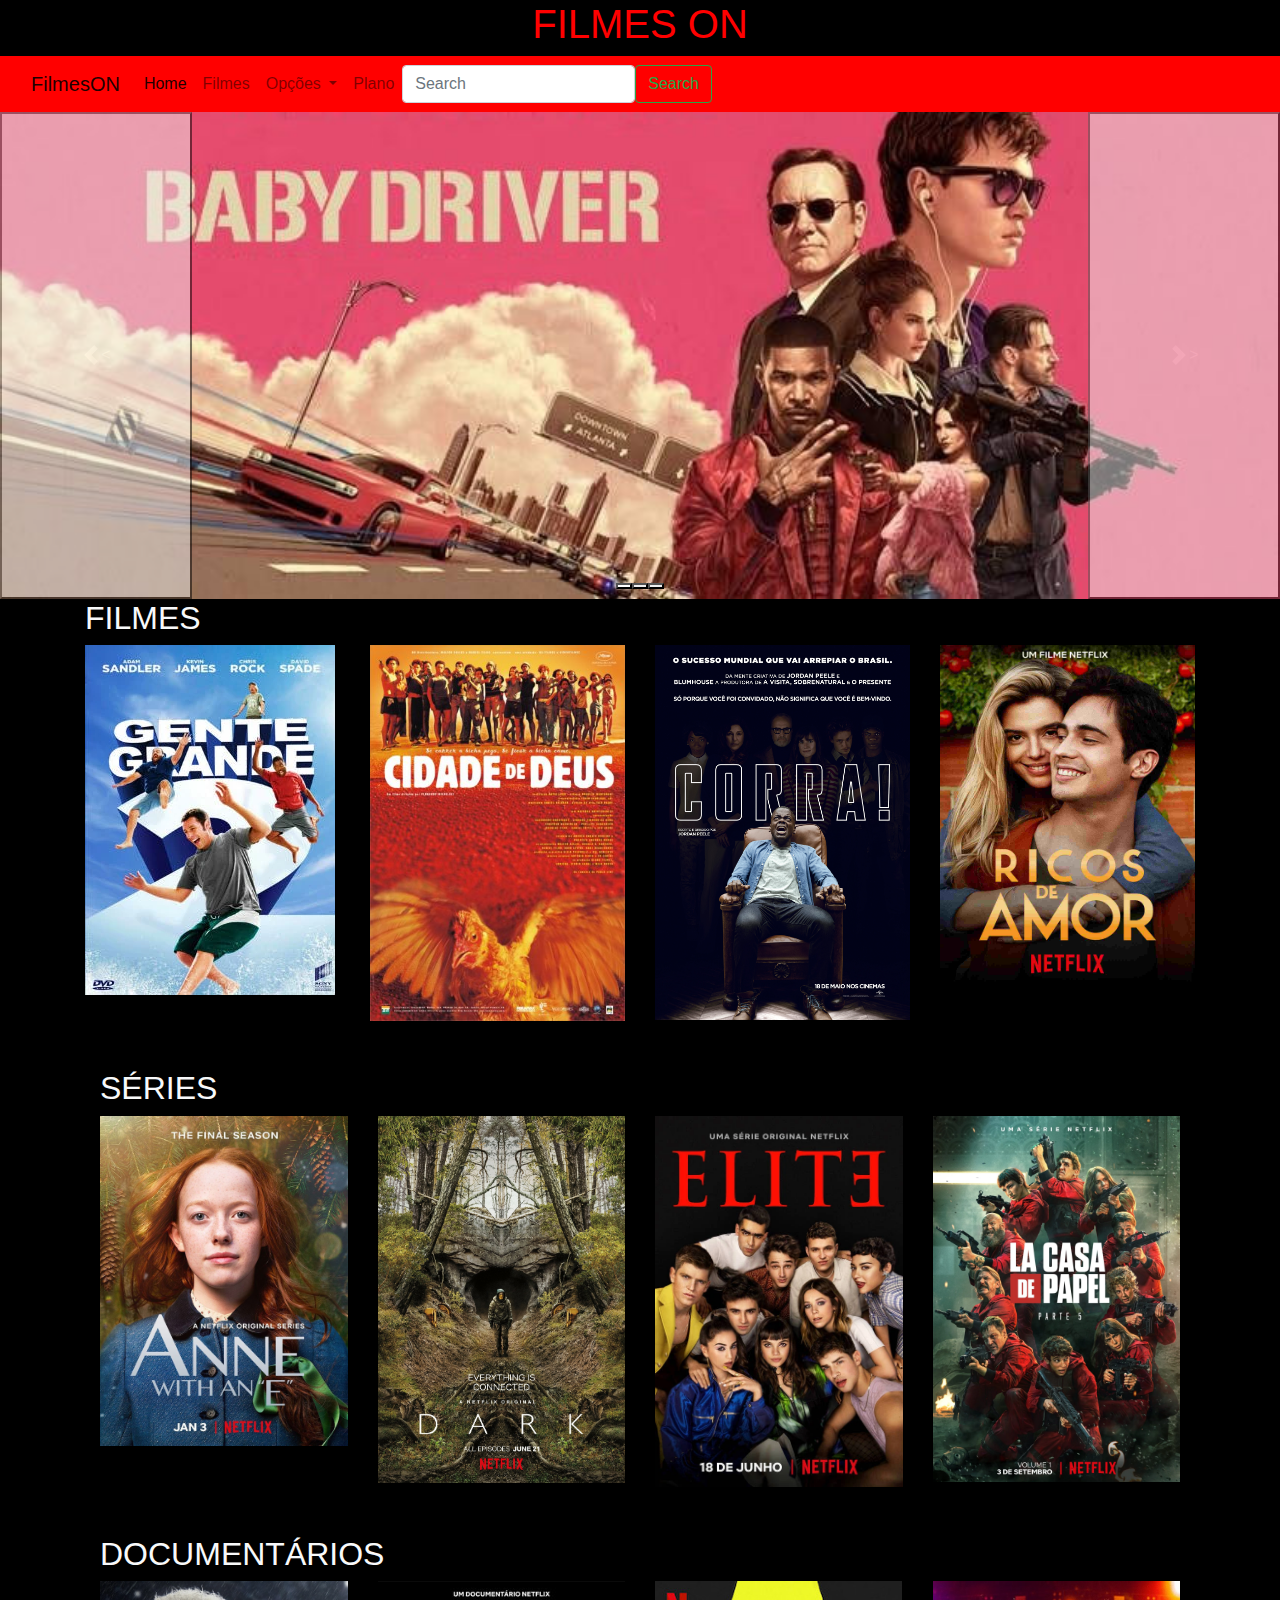
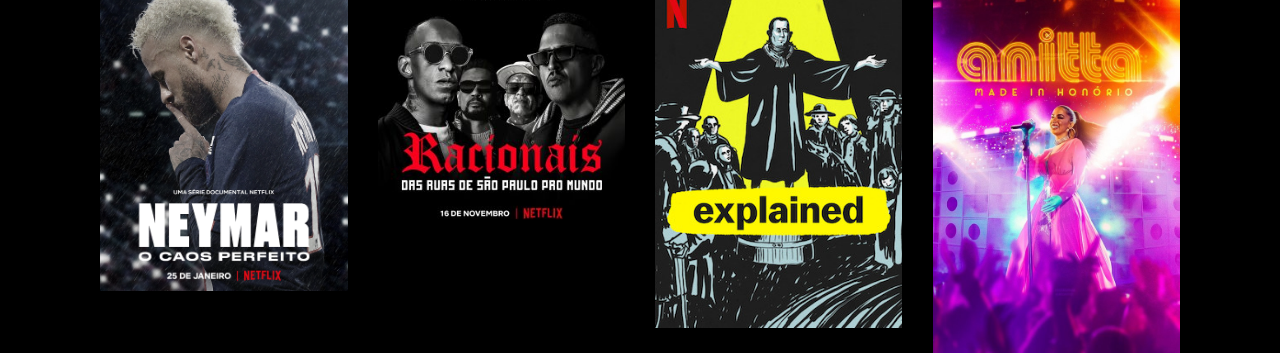
<file: Films ON/index.html>
<!DOCTYPE html>
<html lang="pt-Br">
<head>
    <meta charset="UTF-8">
    <meta http-equiv="X-UA-Compatible" content="IE=edge">
    <meta name="viewport" content="width=device-width, initial-scale=1.0">
    <link rel="stylesheet" href="https://cdn.jsdelivr.net/npm/bootstrap@4.0.0/dist/css/bootstrap.min.css" integrity="sha384-Gn5384xqQ1aoWXA+058RXPxPg6fy4IWvTNh0E263XmFcJlSAwiGgFAW/dAiS6JXm" crossorigin="anonymous"> 
    <script src="https://cdn.jsdelivr.net/npm/bootstrap@5.1.3/dist/js/bootstrap.bundle.min.js" integrity="sha384-ka7Sk0Gln4gmtz2MlQnikT1wXgYsOg+OMhuP+IlRH9sENBO0LRn5q+8nbTov4+1p" crossorigin="anonymous"></script>
    <link rel="stylesheet" href="css/style.css">
    <title>FilmesON</title>
</head>
<body>
    <div class="nome text-center">
        <h1>FILMES ON</h1>
    </div>
    
    <nav class="navbar navbar-expand-lg navbar-light cor1">
        <div class="container-fluid">
          <a class="navbar-brand" href="#">FilmesON</a>
          <button class="navbar-toggler" type="button" data-bs-toggle="collapse" data-bs-target="#navbarScroll" aria-controls="navbarScroll" aria-expanded="false" aria-label="Toggle navigation">
            <span class="navbar-toggler-icon"></span>
          </button>
          <div class="collapse navbar-collapse" id="navbarScroll">
            <ul class="navbar-nav me-auto my-2 my-lg-0 navbar-nav-scroll" style="--bs-scroll-height: 100px;">
              <li class="nav-item">
                <a class="nav-link active" aria-current="page" href="#">Home</a>
              </li>
              <li class="nav-item">
                <a class="nav-link" href="#">Filmes</a>
              </li>
              <li class="nav-item dropdown">
                <a class="nav-link dropdown-toggle" href="#" id="navbarScrollingDropdown" role="button" data-bs-toggle="dropdown" aria-expanded="true">
                  Opções
                </a>
                <ul class="dropdown-menu" aria-labelledby="navbarScrollingDropdown">
                  <li><a class="dropdown-item" href="#">Ação</a></li>
                  <li><a class="dropdown-item" href="#">Documentário</a></li>
                  <li><hr class="dropdown-divider"></li>
                  <li><a class="dropdown-item" href="#">Séries</a></li>
                </ul>
              </li>
              <li class="nav-item">
                <a class="nav-link">Plano</a>
              </li>
            </ul>
            <form class="d-flex">
              <input class="form-control me-2" type="search" placeholder="Search" aria-label="Search">
              <button class="btn btn-outline-success" type="submit">Search</button>
            </form>
          </div>
        </div>
      </nav>

      <div id="carouselExampleIndicators" class="carousel slide" data-bs-ride="carousel">
        <div class="carousel-indicators">
          <button type="button" data-bs-target="#carouselExampleIndicators" data-bs-slide-to="0" class="active" aria-current="true" aria-label="Slide 1"></button>
          <button type="button" data-bs-target="#carouselExampleIndicators" data-bs-slide-to="1" aria-label="Slide 2"></button>
          <button type="button" data-bs-target="#carouselExampleIndicators" data-bs-slide-to="2" aria-label="Slide 3"></button>
        </div>
        <div class="carousel-inner">
          <div class="carousel-item active">
            <img src="imgs/RITMOO.jpg" class="d-block w-100" alt="...">
          </div>
          <div class="carousel-item">
            <img src="imgs/nossoPlaneta.jpg" class="d-block w-100" alt="...">
          </div>
          <div class="carousel-item">
            <img src="imgs/Sintonia.jpg" class="d-block w-100" alt="...">
          </div>
        </div>
        <button class="carousel-control-prev" type="button" data-bs-target="#carouselExampleIndicators" data-bs-slide="prev">
          <span class="carousel-control-prev-icon" aria-hidden="true"></span>
          <span class="visually-hidden"><</span>
        </button>
        <button class="carousel-control-next" type="button" data-bs-target="#carouselExampleIndicators" data-bs-slide="next">
          <span class="carousel-control-next-icon" aria-hidden="true"></span>
          <span class="visually-hidden">></span>
        </button>
      </div>

    <div class="container text-light" >
        <h2>FILMES</h2>
    </div>

    <div class="container">
        <div class="row">
            <div class="col-md-3 efeito">
                <img src="imgs/Gente-Grande-2.webp" class="img-fluid" alt="Responsive image">
            </div>
            <div class="col-md-3 efeito">
                <img src="imgs/CidadedeDeus.jpg" class="img-fluid" alt="Responsive image">
            </div>
            <div class="col-md-3 efeito">
                <img src="imgs/corra.jpg" class="img-fluid" alt="Responsive image">
            </div>
            <div class="col-md-3 efeito">
                <img src="imgs/ricosDeAmor.jpg" class="img-fluid" alt="Responsive image">
            </div>
        </div>
        <br><br>

    <div class="container text-light">
        <h2>SÉRIES</h2>
    </div>

    <div class="container" >
        <div class="row">
            <div class="col-md-3 efeito">
                <img src="imgs/ANNE.jpg" class="img-fluid" alt="Responsive image">
            </div>
            <div class="col-md-3 efeito">
                <img src="imgs/dark.jpg" class="img-fluid" alt="Responsive image">
            </div>
            <div class="col-md-3 efeito">
                <img src="imgs/Elite_Netflix.webp" class="img-fluid" alt="Responsive image">
            </div>
            <div class="col-md-3 efeito">
                <img src="imgs/lacasadepapel.webp " class="img-fluid" alt="Responsive image">
            </div>
        </div>
    </div>
    <br><br>

    <div class="container text-light">
        <h2>DOCUMENTÁRIOS</h2>
    </div>

    <div class="container">
        <div class="row">
            <div class="col-md-3 efeito" >
                <img src="imgs/Neymar.webp" class="img-fluid" alt="Responsive image">
            </div>
            <div class="col-md-3 efeito">
                <img src="imgs/racionais-das-ruas-de-sao-paulo-pro-mundo-critica-300x300.jpg" class="img-fluid" alt="Responsive image">
            </div>
            <div class="col-md-3 efeito">
                <img src="imgs/explined.jpg" class="img-fluid" alt="Responsive image">
            </div>
            <div class="col-md-3 efeito">
                <img src="imgs/Anitta.jpg" class="img-fluid" alt="Responsive image">
            </div>
        </div>
    </div>
</body>
</html>
</file>
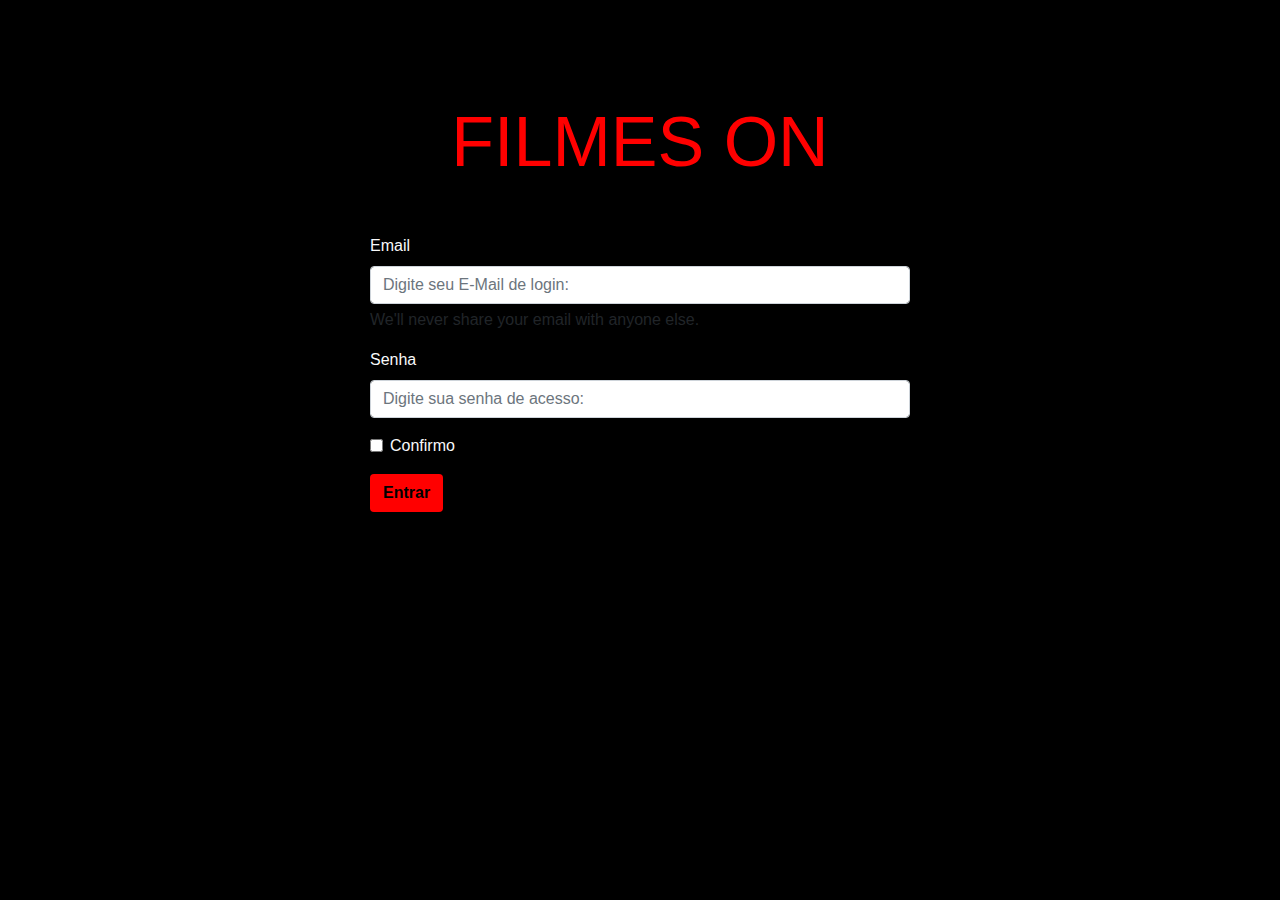
<file: Films ON/Login.html>
<!DOCTYPE html>
<html lang="pt-Br">
<head>
    <meta charset="UTF-8">
    <meta http-equiv="X-UA-Compatible" content="IE=edge">
    <meta name="viewport" content="width=device-width, initial-scale=1.0">
    <link rel="stylesheet" href="https://cdn.jsdelivr.net/npm/bootstrap@4.0.0/dist/css/bootstrap.min.css" integrity="sha384-Gn5384xqQ1aoWXA+058RXPxPg6fy4IWvTNh0E263XmFcJlSAwiGgFAW/dAiS6JXm" crossorigin="anonymous"> 
    <script src="https://cdn.jsdelivr.net/npm/bootstrap@5.1.3/dist/js/bootstrap.bundle.min.js" integrity="sha384-ka7Sk0Gln4gmtz2MlQnikT1wXgYsOg+OMhuP+IlRH9sENBO0LRn5q+8nbTov4+1p" crossorigin="anonymous"></script>
    <link rel="stylesheet" href="css/style.css">
    <title>FilmesON</title>
</head>
<body>
    <div class="nome text-center space-1">
        <h1 class="tamanho-letra">FILMES ON</h1>
    </div>

    <div class="container space">
        <form>
            <div class="mb-3">
              <label for="exampleInputEmail1" class="form-label text-light">Email</label>
              <input type="email" class="form-control" id="exampleInputEmail1" placeholder="Digite seu E-Mail de login:" aria-describedby="emailHelp">
              <div id="emailHelp" class="form-text">We'll never share your email with anyone else.</div>
            </div>
            <div class="mb-3">
              <label for="exampleInputPassword1" class="form-label text-light">Senha</label>
              <input type="password" class="form-control" placeholder="Digite sua senha de acesso:" id="exampleInputPassword1">
            </div>
            <div class="mb-3 form-check">
              <input type="checkbox" class="form-check-input text-light" id="exampleCheck1">
              <label class="form-check-label text-light" for="exampleCheck1">Confirmo</label>
            </div>
            <a href="index.html" class="btn back-fund-input">Entrar</a>
          </form>
    </div>
</file>
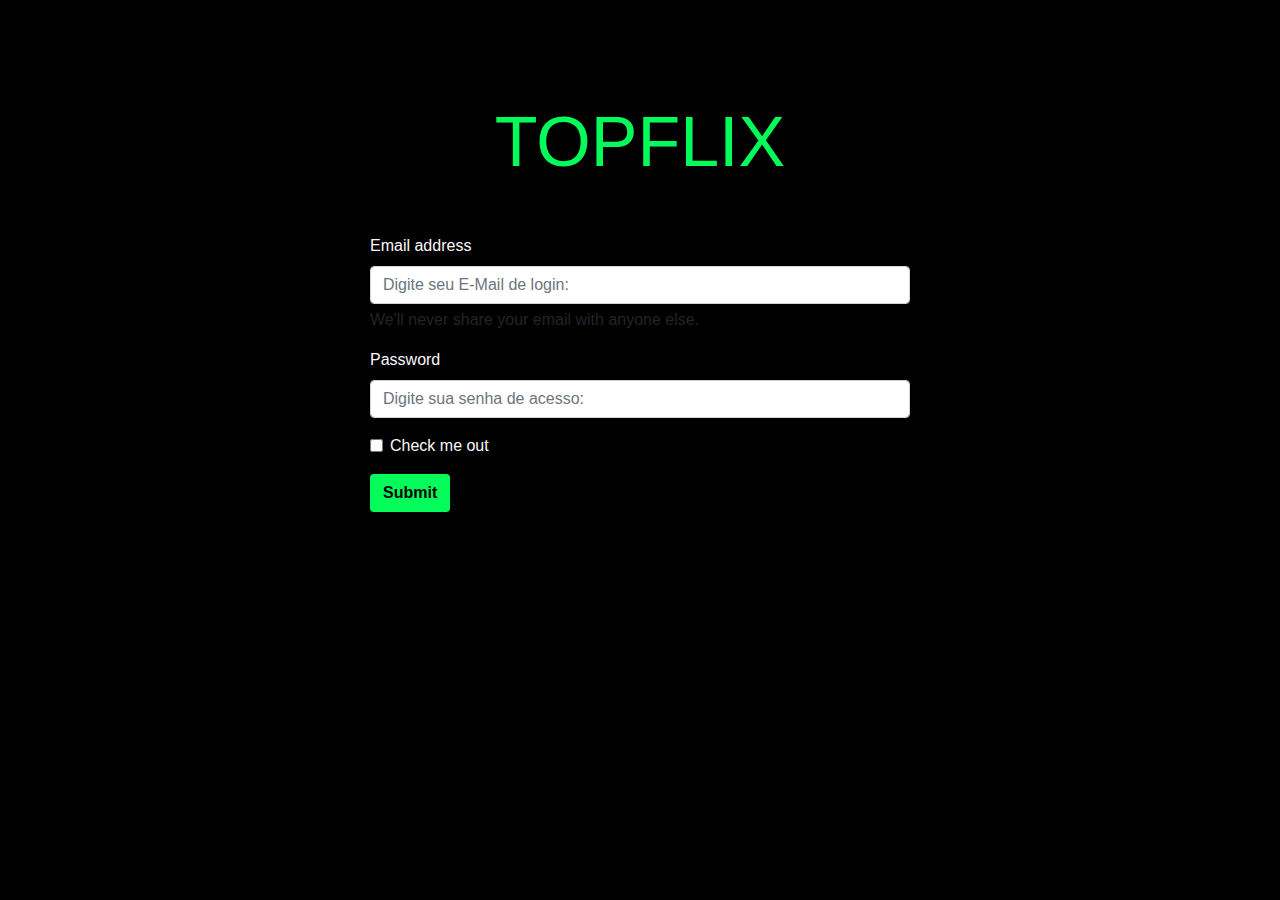
<file: Topflix site netflix/formulario-login.html>
<!DOCTYPE html>
<html lang="pt-Br">
<head>
    <meta charset="UTF-8">
    <meta http-equiv="X-UA-Compatible" content="IE=edge">
    <meta name="viewport" content="width=device-width, initial-scale=1.0">
    <link rel="stylesheet" href="https://cdn.jsdelivr.net/npm/bootstrap@4.0.0/dist/css/bootstrap.min.css" integrity="sha384-Gn5384xqQ1aoWXA+058RXPxPg6fy4IWvTNh0E263XmFcJlSAwiGgFAW/dAiS6JXm" crossorigin="anonymous"> 
    <script src="https://cdn.jsdelivr.net/npm/bootstrap@5.1.3/dist/js/bootstrap.bundle.min.js" integrity="sha384-ka7Sk0Gln4gmtz2MlQnikT1wXgYsOg+OMhuP+IlRH9sENBO0LRn5q+8nbTov4+1p" crossorigin="anonymous"></script>
    <link rel="stylesheet" href="css/style.css">
    <title>TOPFLIX</title>
</head>
<body>
    <div class="nome text-center space-1">
        <h1 class="tamanho-letra">TOPFLIX</h1>
    </div>

    <div class="container space">
        <form>
            <div class="mb-3">
              <label for="exampleInputEmail1" class="form-label text-light">Email address</label>
              <input type="email" class="form-control" id="exampleInputEmail1" placeholder="Digite seu E-Mail de login:" aria-describedby="emailHelp">
              <div id="emailHelp" class="form-text">We'll never share your email with anyone else.</div>
            </div>
            <div class="mb-3">
              <label for="exampleInputPassword1" class="form-label text-light">Password</label>
              <input type="password" class="form-control" placeholder="Digite sua senha de acesso:" id="exampleInputPassword1">
            </div>
            <div class="mb-3 form-check">
              <input type="checkbox" class="form-check-input text-light" id="exampleCheck1">
              <label class="form-check-label text-light" for="exampleCheck1">Check me out</label>
            </div>
            <a href="index.html" class="btn back-fund-input">Submit</a>
          </form>
    </div>
</file>
<file: Films ON/css/style.css>
body{
    background-color: rgb(0, 0, 0);
}
h1{
    color: red;
}

.cor1{
    background-color: red;
}

.efeito:hover{
    cursor: pointer;
    transition-duration: 1s;
    transform: scale(1.3 , 1.3);
}

.space-1{
    margin-top: 100px;
    margin-bottom: 50px;
}

.tamanho-letra{
    font-size: 70px;
}
.space{
    padding-left: 300px;
    padding-right: 300px;
}

.back-fund-input{
    background-color: red;
    font-weight: bold;
    color: black;
}
</file>
<file: Topflix site netflix/css/style.css>
body{
    background-color: black;
}
h1{
    color: #03fc5a;
}

.cor1{
    background-color: #03fc5a;
}

.efeito:hover{
    cursor: pointer;
    transition-duration: 1s;
    transform: scale(1.3 , 1.3);
}

.space-1{
    margin-top: 100px;
    margin-bottom: 50px;
}

.tamanho-letra{
    font-size: 70px;
}
.space{
    padding-left: 300px;
    padding-right: 300px;
}

.back-fund-input{
    background-color: #03fc5a;
    font-weight: bold;
    color: black;
}
</file>
